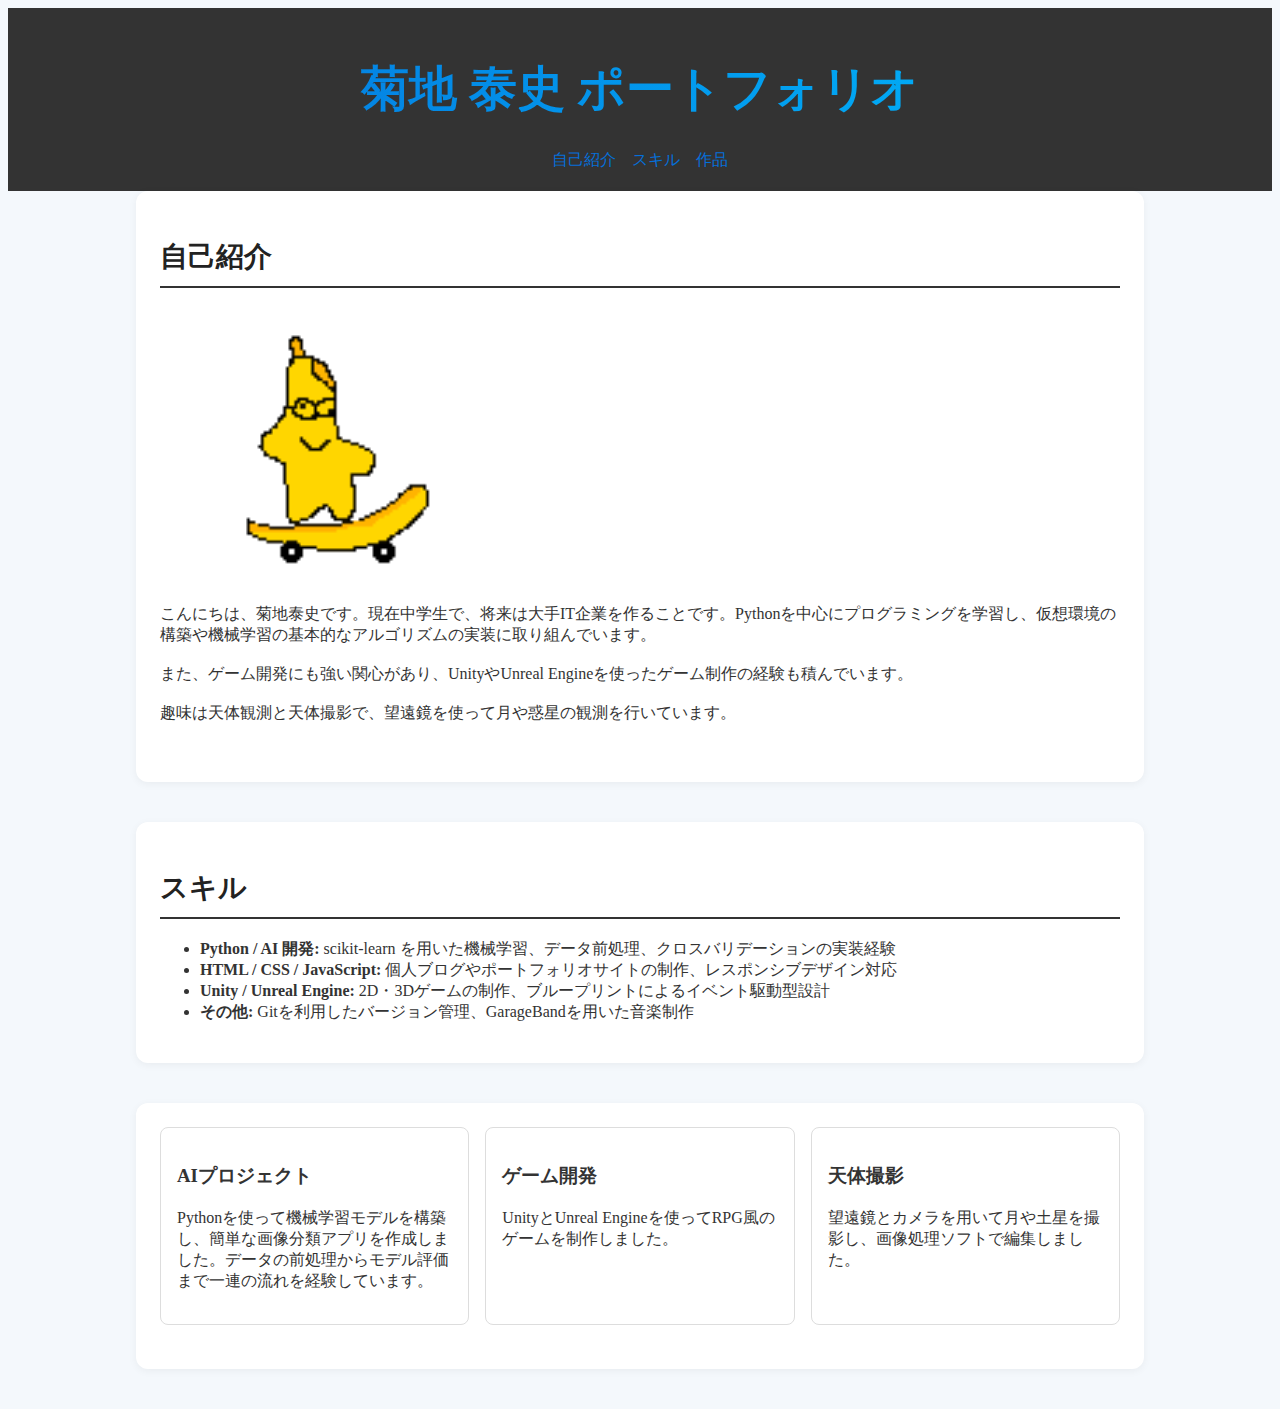
<file: index.html>
<!DOCTYPE html>
<html lang="ja">
<head>
    <meta charset="UTF-8">
    <meta name="viewport" content="width=device-width, initial-scale=1.0">
    <meta name="description" content="中学生AI開発者 菊地泰史のポートフォリオ。Pythonを用いた機械学習、Unity・Unreal Engineでのゲーム制作、天体撮影の活動を紹介します。">
    <title>菊地泰史のポートフォリオ</title>
    <link rel="stylesheet" href="style.css">
    <link rel="icon" href="imgs/banana.png" type="image/png">
    <link rel="apple-touch-icon" href="imgs/banana.png">
</head>
<body>
    <header>
        <h1 class="title">菊地 泰史 ポートフォリオ</h1>
        <nav>
            <ul>
                <li><a href="#about">自己紹介</a></li>
                <li><a href="#skills">スキル</a></li>
                <li><a href="#works">作品</a></li>            </ul>
        </nav>
    </header>

    <section id="about">
        <h2>自己紹介</h2>
        <img class="my" src="imgs/banana.png" alt="プロフィール写真">
        <p>
こんにちは、菊地泰史です。現在中学生で、将来は大手IT企業を作ることです。Pythonを中心にプログラミングを学習し、仮想環境の構築や機械学習の基本的なアルゴリズムの実装に取り組んでいます。<br><br>
また、ゲーム開発にも強い関心があり、UnityやUnreal Engineを使ったゲーム制作の経験も積んでいます。<br><br>
趣味は天体観測と天体撮影で、望遠鏡を使って月や惑星の観測を行いています。<br><br>
        </p>
    </section>

    <section id="skills">
        <h2>スキル</h2>
        <ul>
            <li><strong>Python / AI 開発:</strong> scikit-learn を用いた機械学習、データ前処理、クロスバリデーションの実装経験</li>
            <li><strong>HTML / CSS / JavaScript:</strong> 個人ブログやポートフォリオサイトの制作、レスポンシブデザイン対応</li>
            <li><strong>Unity / Unreal Engine:</strong> 2D・3Dゲームの制作、ブループリントによるイベント駆動型設計</li>
            <li><strong>その他:</strong> Gitを利用したバージョン管理、GarageBandを用いた音楽制作</li>
        </ul>
    </section>

    <section id="works">
        <div class="works-grid">
            <div class="work-item">
                <h3>AIプロジェクト</h3>
                <p>Pythonを使って機械学習モデルを構築し、簡単な画像分類アプリを作成しました。データの前処理からモデル評価まで一連の流れを経験しています。</p>
            </div>
            <div class="work-item">
                <h3>ゲーム開発</h3>
                <p>UnityとUnreal Engineを使ってRPG風のゲームを制作しました。</p>
            </div>
            <div class="work-item">
                <h3>天体撮影</h3>
                <p>望遠鏡とカメラを用いて月や土星を撮影し、画像処理ソフトで編集しました。</p>
            </div>
        </div>
    </section>

</body>
</html>
</file>
<file: style.css>
.my{
    width: 300px;
    margin-top: 0px;
}

header {
    background: #333;
    color: #fff;
    padding: 20px 0;
    text-align: center;
}

nav ul {
    list-style: none;
    padding: 0;
    display: flex;
    justify-content: center;
    gap: 20px;
}

nav a {
    color: #fff;
    text-decoration: none;
}

section {
    padding: 40px;
    max-width: 800px;
    margin: auto;
}

h2 {
    border-bottom: 2px solid #333;
    padding-bottom: 10px;
    margin-bottom: 20px;
}

.work-item {
    background: #fff;
    padding: 20px;
    margin-bottom: 20px;
    border: 1px solid #ddd;
    border-radius: 8px;
}

/* ===== Responsive base layout ===== */
header nav ul{
    list-style: none;
    padding: 0;
    margin: 0;
    display: flex;
    gap: 16px;
    justify-content: center;
    flex-wrap: wrap;
}

section{
    max-width: 960px;
    margin: 0 auto;
    padding: 24px;
}

.title{ line-height: 1.2; }

.my{
    width: 100%;
    max-width: 280px;
    height: auto;
    display: block;
}

/* 作品グリッド（カードが増えても自動で折り返す） */
.works-grid{
    display: grid;
    grid-template-columns: repeat(auto-fit, minmax(220px, 1fr));
    gap: 16px;
}

.work-item{
    background: #fff;
    border: 1px solid #ddd;
    border-radius: 8px;
    padding: 16px;
}

/* ====== Smartphone (〜768px) ====== */
@media (max-width: 768px){
    body{ font-size: 16px; }
    .title{ font-size: 28px; }
    header nav ul{ flex-direction: column; align-items: flex-start; gap: 8px; }
    section{ padding: 16px; }
}

/* ====== Small phone (〜480px) ====== */
@media (max-width: 480px){
    .title{ font-size: 24px; }
}

/* ===== Additional Styling for Portfolio ===== */

/* ナビゲーション hover */
nav a:hover {
    text-decoration: underline;
    color: #ffd700;
}

/* 見出しデザイン */
h2 {
    font-size: 28px;
    color: #222;
}

/* 自己紹介レイアウト */
.about-layout {
    display: flex;
    align-items: flex-start;
    gap: 20px;
}

.about-layout img {
    border-radius: 8px;
    box-shadow: 0 2px 8px rgba(0,0,0,0.2);
}

/* 作品カード hover */
.work-item:hover {
    transform: translateY(-4px);
    transition: 0.3s;
    box-shadow: 0 4px 12px rgba(0,0,0,0.15);
}

/* 最新情報セクション */
#news {
    background: #fffbea;
    border: 1px solid #f0e68c;
    padding: 20px;
    margin-bottom: 40px;
    border-radius: 8px;
}

/* フッター */
footer {
    text-align: center;
    background: #333;
    color: #fff;
    padding: 16px;
    margin-top: 40px;
}
/* ===== Theme Colors ===== */
:root {
    --main-color: #056fd9;
    --accent-color: #ffd700;
}

/* 背景と全体フォント */
body {
    background: #f4f8fc;
    color: #333;
}

/* タイトル */
h1.title {
    font-size: clamp(28px, 5vw, 48px);
    /* Fallback solid color (for very old browsers) */
    color: var(--main-color);

    /* Gradient text */
    background: linear-gradient(90deg, #056fd9, #00bfff);
    background-clip: text;            /* standard */
    -webkit-background-clip: text;    /* Safari/Chrome */
    color: transparent;                /* for standard clip */
    -webkit-text-fill-color: transparent; /* for WebKit */
}

/* リンク */
nav a {
    color: var(--main-color);
}
nav a:hover {
    color: var(--accent-color);
}

/* ボタン風リンク */
.button {
    display: inline-block;
    background: var(--main-color);
    color: #fff;
    padding: 10px 20px;
    border-radius: 6px;
    text-decoration: none;
    transition: 0.3s;
}
.button:hover {
    background: var(--accent-color);
    color: #000;
}

/* セクションカード風デザイン */
section {
    background: #fff;
    border-radius: 12px;
    box-shadow: 0 2px 8px rgba(0,0,0,0.05);
    margin-bottom: 40px;
}
</file>
